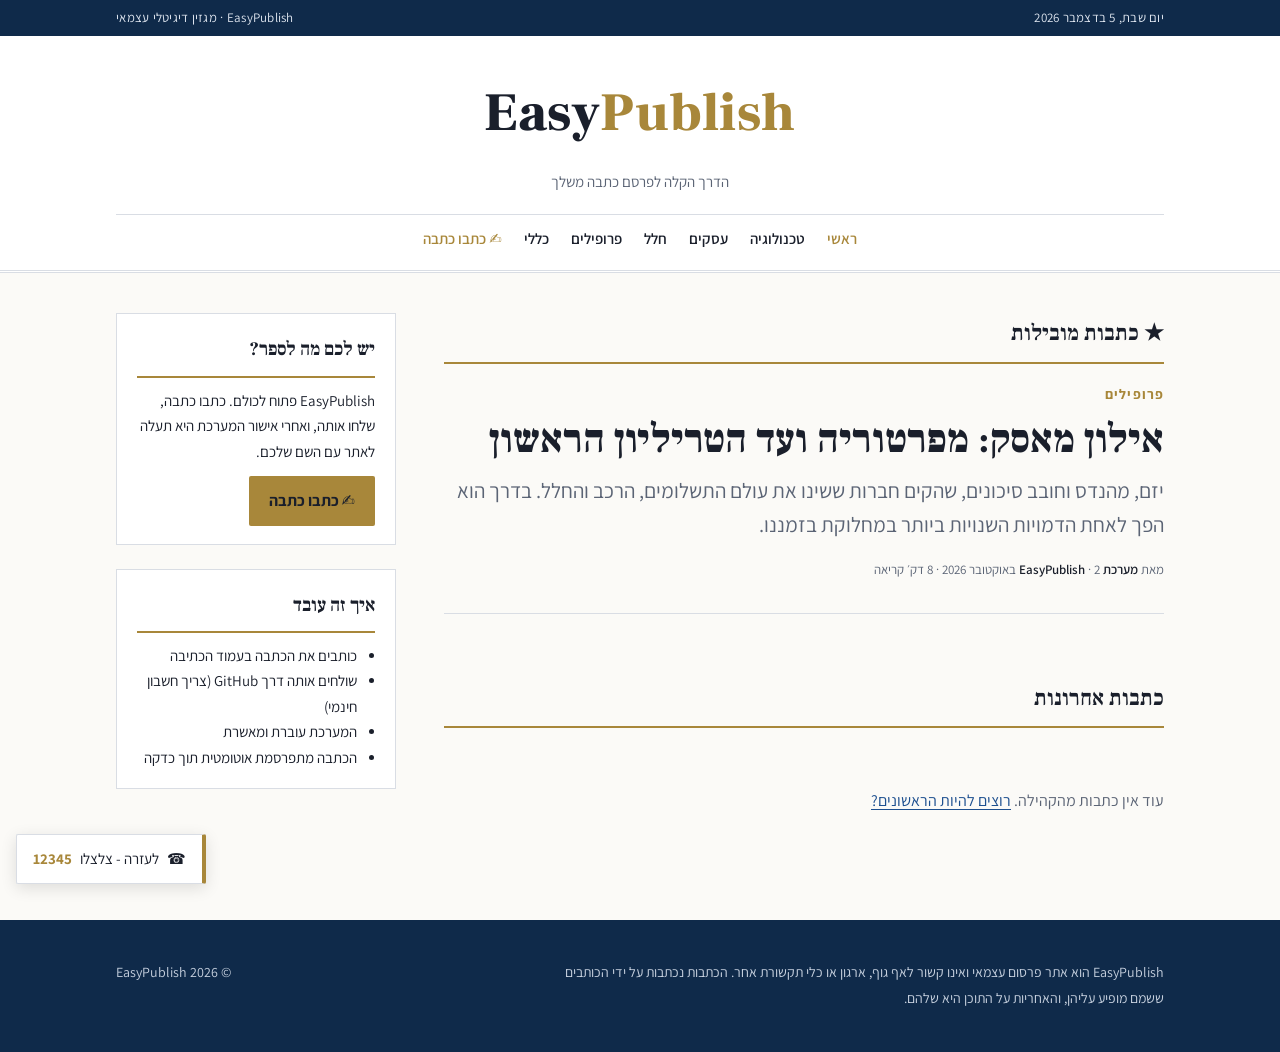
<file: index.html>
<!doctype html>
<html lang="he" dir="rtl">
<head>
<meta charset="utf-8">
<meta name="viewport" content="width=device-width, initial-scale=1">
<title>EasyPublish | מגזין קהילתי</title>
<meta name="description" content="EasyPublish: מגזין דיגיטלי עצמאי שבו כל אחד יכול לפרסם כתבה משלו.">
<link rel="preconnect" href="https://fonts.googleapis.com">
<link rel="preconnect" href="https://fonts.gstatic.com" crossorigin>
<link href="https://fonts.googleapis.com/css2?family=Frank+Ruhl+Libre:wght@500;700;900&family=Assistant:wght@400;600;700&display=swap" rel="stylesheet">
<link rel="stylesheet" href="style.css">
</head>
<body>
<div class="topbar"><div class="wrap"><span id="today"></span><span>EasyPublish · מגזין דיגיטלי עצמאי</span></div></div>

<header class="masthead"><div class="wrap">
  <p class="brand"><a href="./">Easy<span>Publish</span></a></p>
  <p class="tagline">הדרך הקלה לפרסם כתבה משלך</p>
  <nav class="sections" aria-label="מדורים" id="nav"></nav>
</div></header>

<main><div class="wrap page-grid">
  <section>
    <div id="featuredWrap">
      <h2 class="section-title"><span>★ כתבות מובילות</span></h2>
      <div id="lead"></div>
      <div class="cards" id="featuredCards"></div>
    </div>
    <h2 class="section-title" style="margin-top:36px"><span id="listTitle">כתבות אחרונות</span><small id="count"></small></h2>
    <div class="cards" id="cards"></div>
  </section>

  <aside>
    <div class="box">
      <h3>יש לכם מה לספר?</h3>
      <p>EasyPublish פתוח לכולם. כתבו כתבה, שלחו אותה, ואחרי אישור המערכת היא תעלה לאתר עם השם שלכם.</p>
      <a class="btn accent" href="write.html">✍ כתבו כתבה</a>
    </div>
    <div class="box">
      <h3>איך זה עובד</h3>
      <ul>
        <li>כותבים את הכתבה בעמוד הכתיבה</li>
        <li>שולחים אותה דרך GitHub (צריך חשבון חינמי)</li>
        <li>המערכת עוברת ומאשרת</li>
        <li>הכתבה מתפרסמת אוטומטית תוך כדקה</li>
      </ul>
    </div>
  </aside>
</div></main>

<footer><div class="wrap">
  <p class="note">EasyPublish הוא אתר פרסום עצמאי ואינו קשור לאף גוף, ארגון או כלי תקשורת אחר. הכתבות נכתבות על ידי הכותבים ששמם מופיע עליהן, והאחריות על התוכן היא שלהם.</p>
  <p>© 2026 EasyPublish</p>
</div></footer>

<script src="app.js"></script>
<script>
(async () => {
  const cat = new URLSearchParams(location.search).get('cat');
  const nav = document.getElementById('nav');
  nav.innerHTML = `<a href="./" class="${cat ? '' : 'active'}">ראשי</a>` +
    CATEGORIES.map(c => `<a href="./?cat=${encodeURIComponent(c)}" class="${c === cat ? 'active' : ''}">${esc(c)}</a>`).join('') +
    `<a href="write.html" class="write">✍ כתבו כתבה</a>`;

  const cards = document.getElementById('cards');
  let list;
  try { list = await loadArticles(); }
  catch { cards.innerHTML = '<p class="empty">לא הצלחנו לטעון את הכתבות. נסו לרענן את העמוד.</p>'; return; }

  const meta = a => `<span class="meta">מאת <strong>${esc(a.author)}</strong> · ${esc(formatDate(a.date))} · ${esc(a.minutes || 1)} דק׳ קריאה</span>`;
  const card = a => `
    <a class="card" href="${esc(articleHref(a))}">
      <p class="kicker">${a.featured ? '★ ' : ''}${esc(a.category)}</p>
      <h3>${esc(a.title)}</h3>
      <p>${esc(a.dek)}</p>
      ${meta(a)}
    </a>`;

  let rest = list;
  if (cat) {
    // Section page: everything in the category, no featured block
    document.getElementById('featuredWrap').hidden = true;
    rest = list.filter(a => a.category === cat);
    document.getElementById('listTitle').textContent = cat;
  } else {
    const featured = list.filter(a => a.featured);
    if (featured.length) {
      const [lead, ...more] = featured;
      document.getElementById('lead').innerHTML = `
        <a class="lead-story" href="${esc(articleHref(lead))}">
          <p class="kicker">${esc(lead.category)}</p>
          <h2>${esc(lead.title)}</h2>
          <p class="dek">${esc(lead.dek)}</p>
          ${meta(lead)}
        </a>`;
      document.getElementById('featuredCards').innerHTML = more.map(card).join('');
      rest = list.filter(a => !a.featured);
    } else {
      document.getElementById('featuredWrap').hidden = true;
    }
  }

  document.getElementById('count').textContent = rest.length === 1 ? 'כתבה אחת' : rest.length ? `${rest.length} כתבות` : '';
  cards.innerHTML = rest.length ? rest.map(card).join('')
    : `<p class="empty">${cat ? 'עוד אין כתבות במדור הזה.' : 'עוד אין כתבות מהקהילה.'} <a href="write.html">רוצים להיות הראשונים?</a></p>`;
})();
</script>
</body>
</html>
</file>
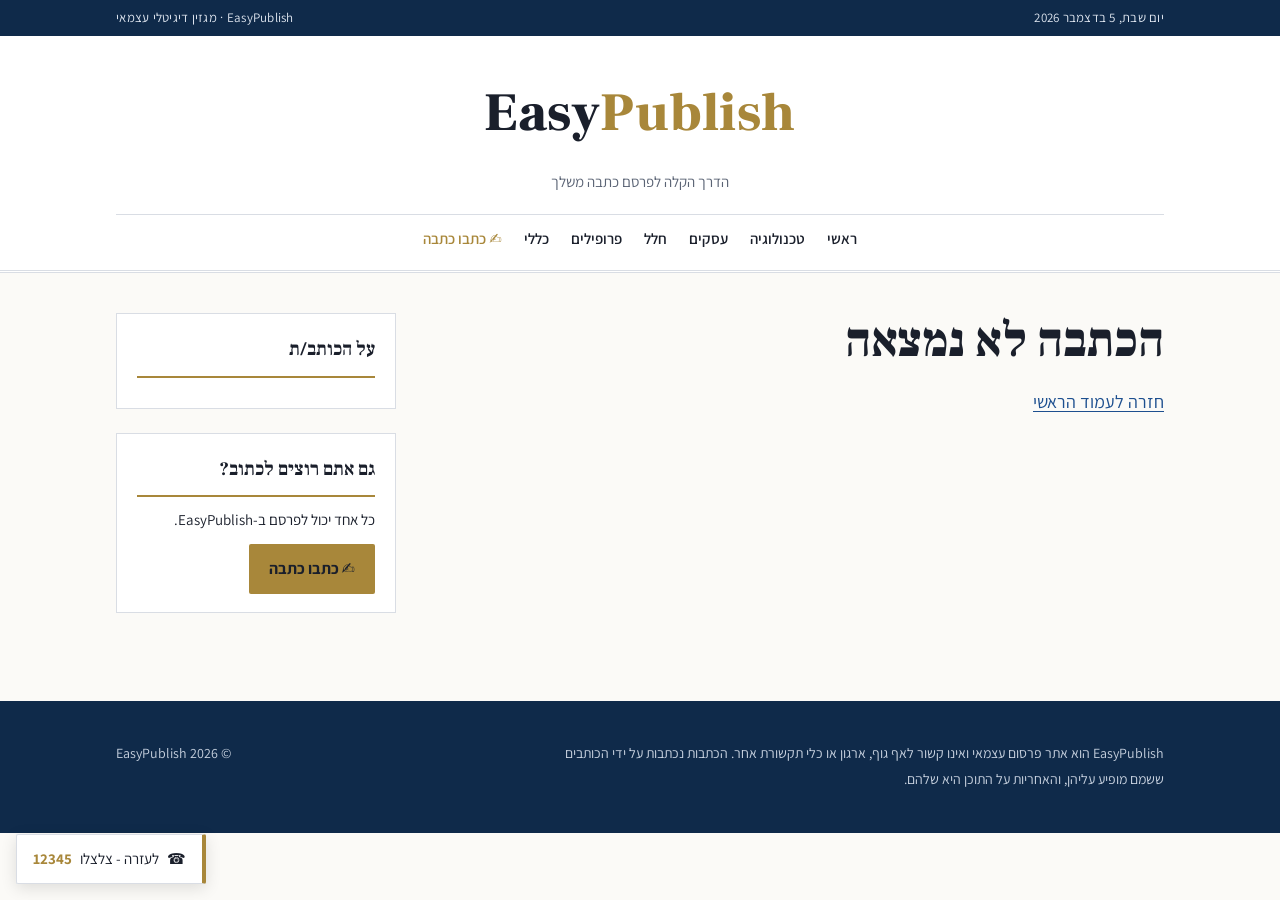
<file: article.html>
<!doctype html>
<html lang="he" dir="rtl">
<head>
<meta charset="utf-8">
<meta name="viewport" content="width=device-width, initial-scale=1">
<title>EasyPublish | כתבה</title>
<link rel="preconnect" href="https://fonts.googleapis.com">
<link rel="preconnect" href="https://fonts.gstatic.com" crossorigin>
<link href="https://fonts.googleapis.com/css2?family=Frank+Ruhl+Libre:wght@500;700;900&family=Assistant:wght@400;600;700&display=swap" rel="stylesheet">
<link rel="stylesheet" href="style.css">
</head>
<body>
<div class="topbar"><div class="wrap"><span id="today"></span><span>EasyPublish · מגזין דיגיטלי עצמאי</span></div></div>

<header class="masthead"><div class="wrap">
  <p class="brand"><a href="./">Easy<span>Publish</span></a></p>
  <p class="tagline">הדרך הקלה לפרסם כתבה משלך</p>
  <nav class="sections" aria-label="מדורים" id="nav"></nav>
</div></header>

<main><div class="wrap page-grid">
  <article id="article"><p class="empty">טוען…</p></article>
  <aside>
    <div class="box">
      <h3>על הכותב/ת</h3>
      <p id="aboutAuthor"></p>
    </div>
    <div class="box">
      <h3>גם אתם רוצים לכתוב?</h3>
      <p>כל אחד יכול לפרסם ב-EasyPublish.</p>
      <a class="btn accent" href="write.html">✍ כתבו כתבה</a>
    </div>
  </aside>
</div></main>

<footer><div class="wrap">
  <p class="note">EasyPublish הוא אתר פרסום עצמאי ואינו קשור לאף גוף, ארגון או כלי תקשורת אחר. הכתבות נכתבות על ידי הכותבים ששמם מופיע עליהן, והאחריות על התוכן היא שלהם.</p>
  <p>© 2026 EasyPublish</p>
</div></footer>

<script src="app.js"></script>
<script>
(async () => {
  document.getElementById('nav').innerHTML = `<a href="./">ראשי</a>` +
    CATEGORIES.map(c => `<a href="./?cat=${encodeURIComponent(c)}">${esc(c)}</a>`).join('') +
    `<a href="write.html" class="write">✍ כתבו כתבה</a>`;

  const el = document.getElementById('article');
  const id = new URLSearchParams(location.search).get('id');
  let a;
  try { a = (await loadArticles()).find(x => x.id === id); } catch {}
  if (!a) { el.innerHTML = '<h1>הכתבה לא נמצאה</h1><p><a href="./">חזרה לעמוד הראשי</a></p>'; return; }
  if (a.url) { location.replace(a.url); return; }

  document.title = `EasyPublish | ${a.title}`;
  const sources = (a.sources || []).map(safeUrl).filter(Boolean);
  el.innerHTML = `
    <p class="kicker">${esc(a.category)}</p>
    <h1>${esc(a.title)}</h1>
    ${a.dek ? `<p class="dek">${esc(a.dek)}</p>` : ''}
    <div class="byline"><span>מאת <strong>${esc(a.author)}</strong></span><span>פורסם: ${esc(formatDate(a.date))}</span><span>זמן קריאה: כ-${esc(a.minutes || readingTime(a.body))} דקות</span></div>
    <div class="body">${renderBody(a.body)}</div>
    ${sources.length ? `<section class="sources"><h2>מקורות וקריאה נוספת</h2><ol>${sources.map(s => `<li><a href="${esc(s)}" target="_blank" rel="noopener nofollow">${esc(s)}</a></li>`).join('')}</ol></section>` : ''}`;
  document.getElementById('aboutAuthor').innerHTML = `<strong>${esc(a.author)}</strong> פרסם/ה את הכתבה הזו ב-EasyPublish ב-${esc(formatDate(a.date))}.`;
})();
</script>
</body>
</html>
</file>
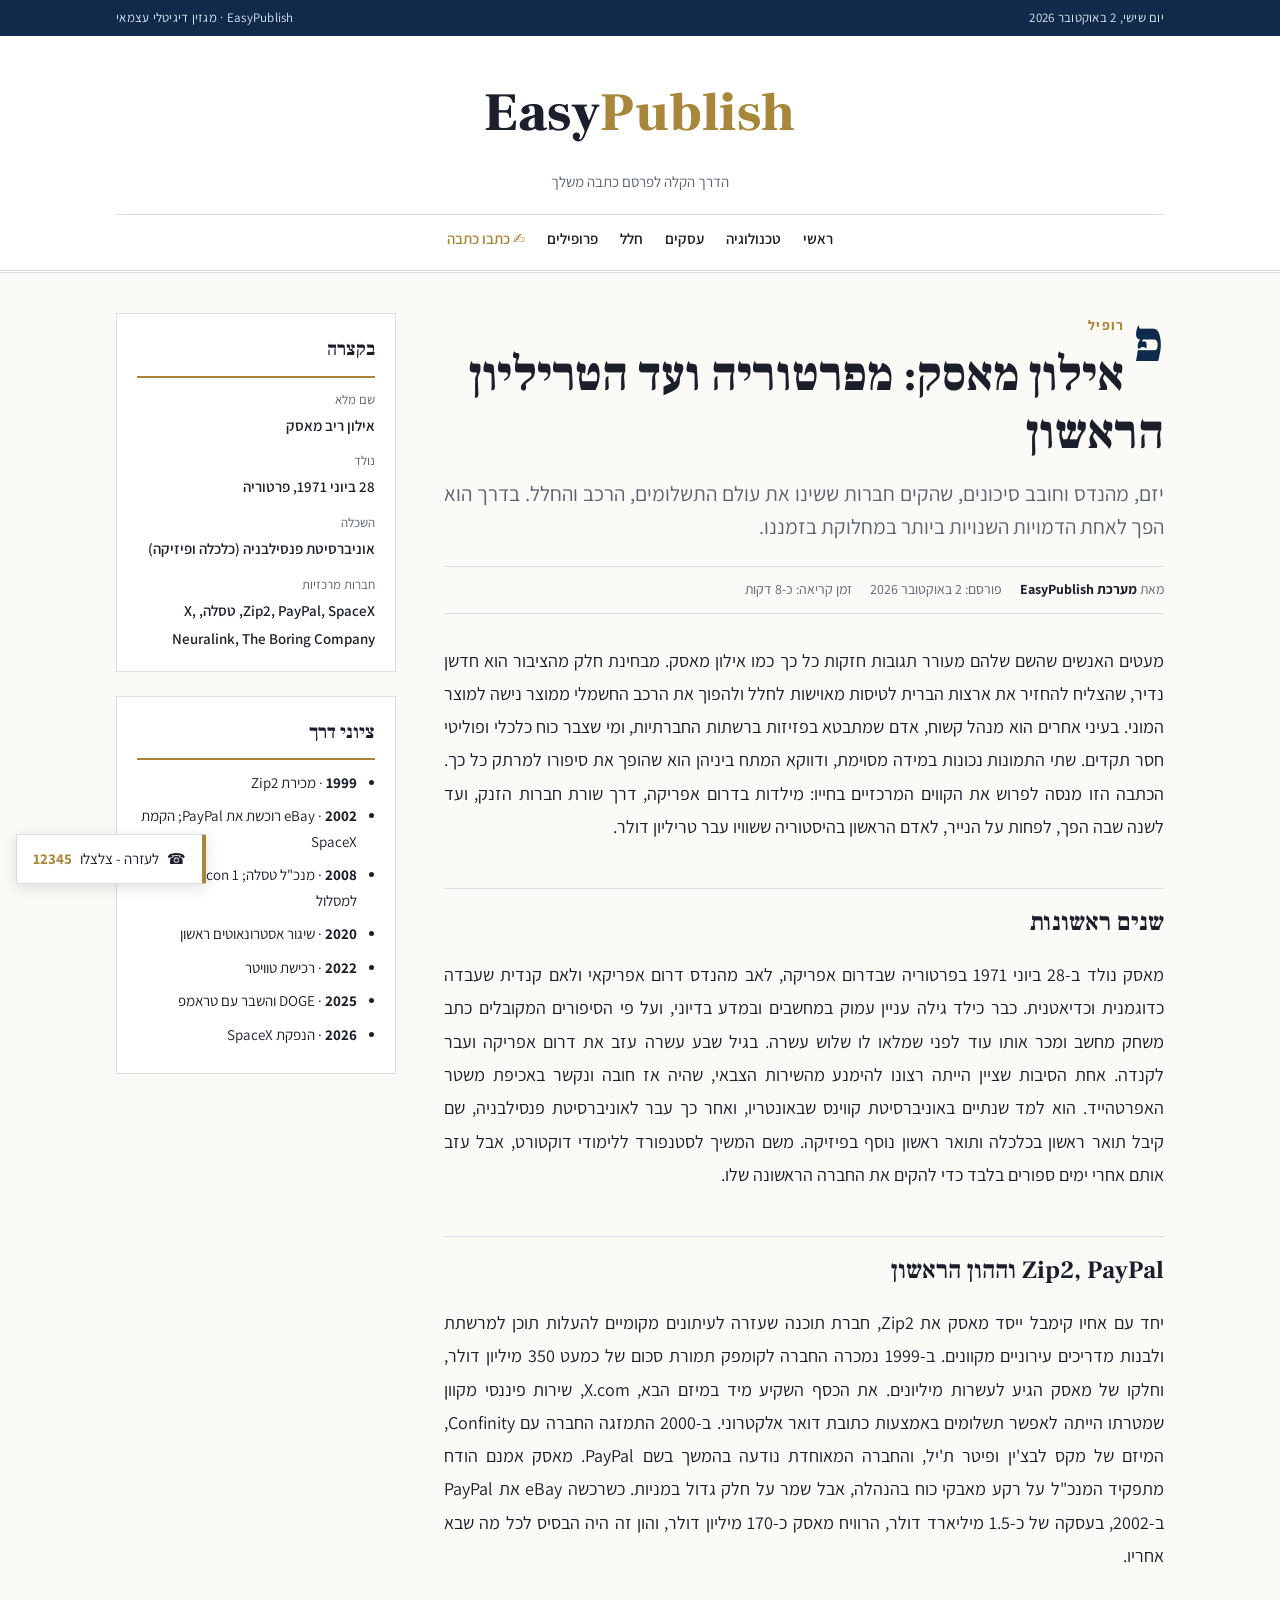
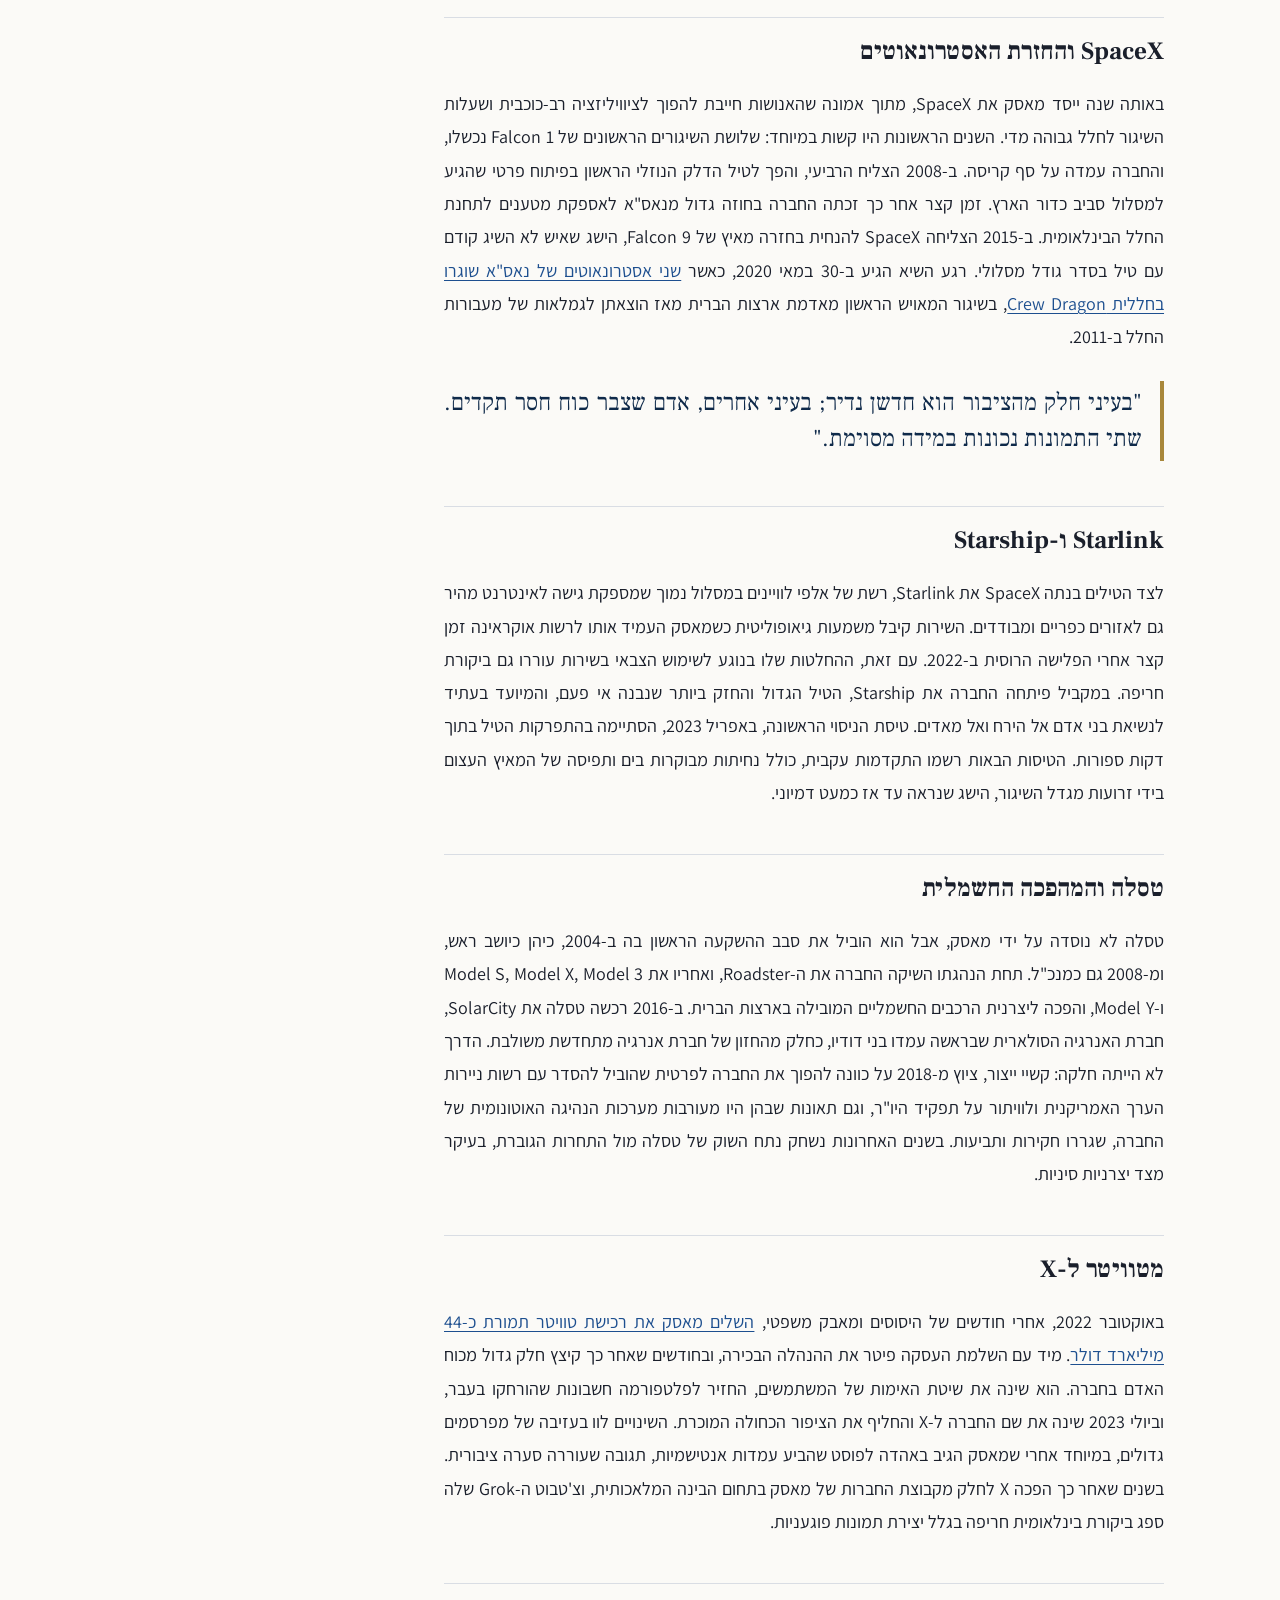
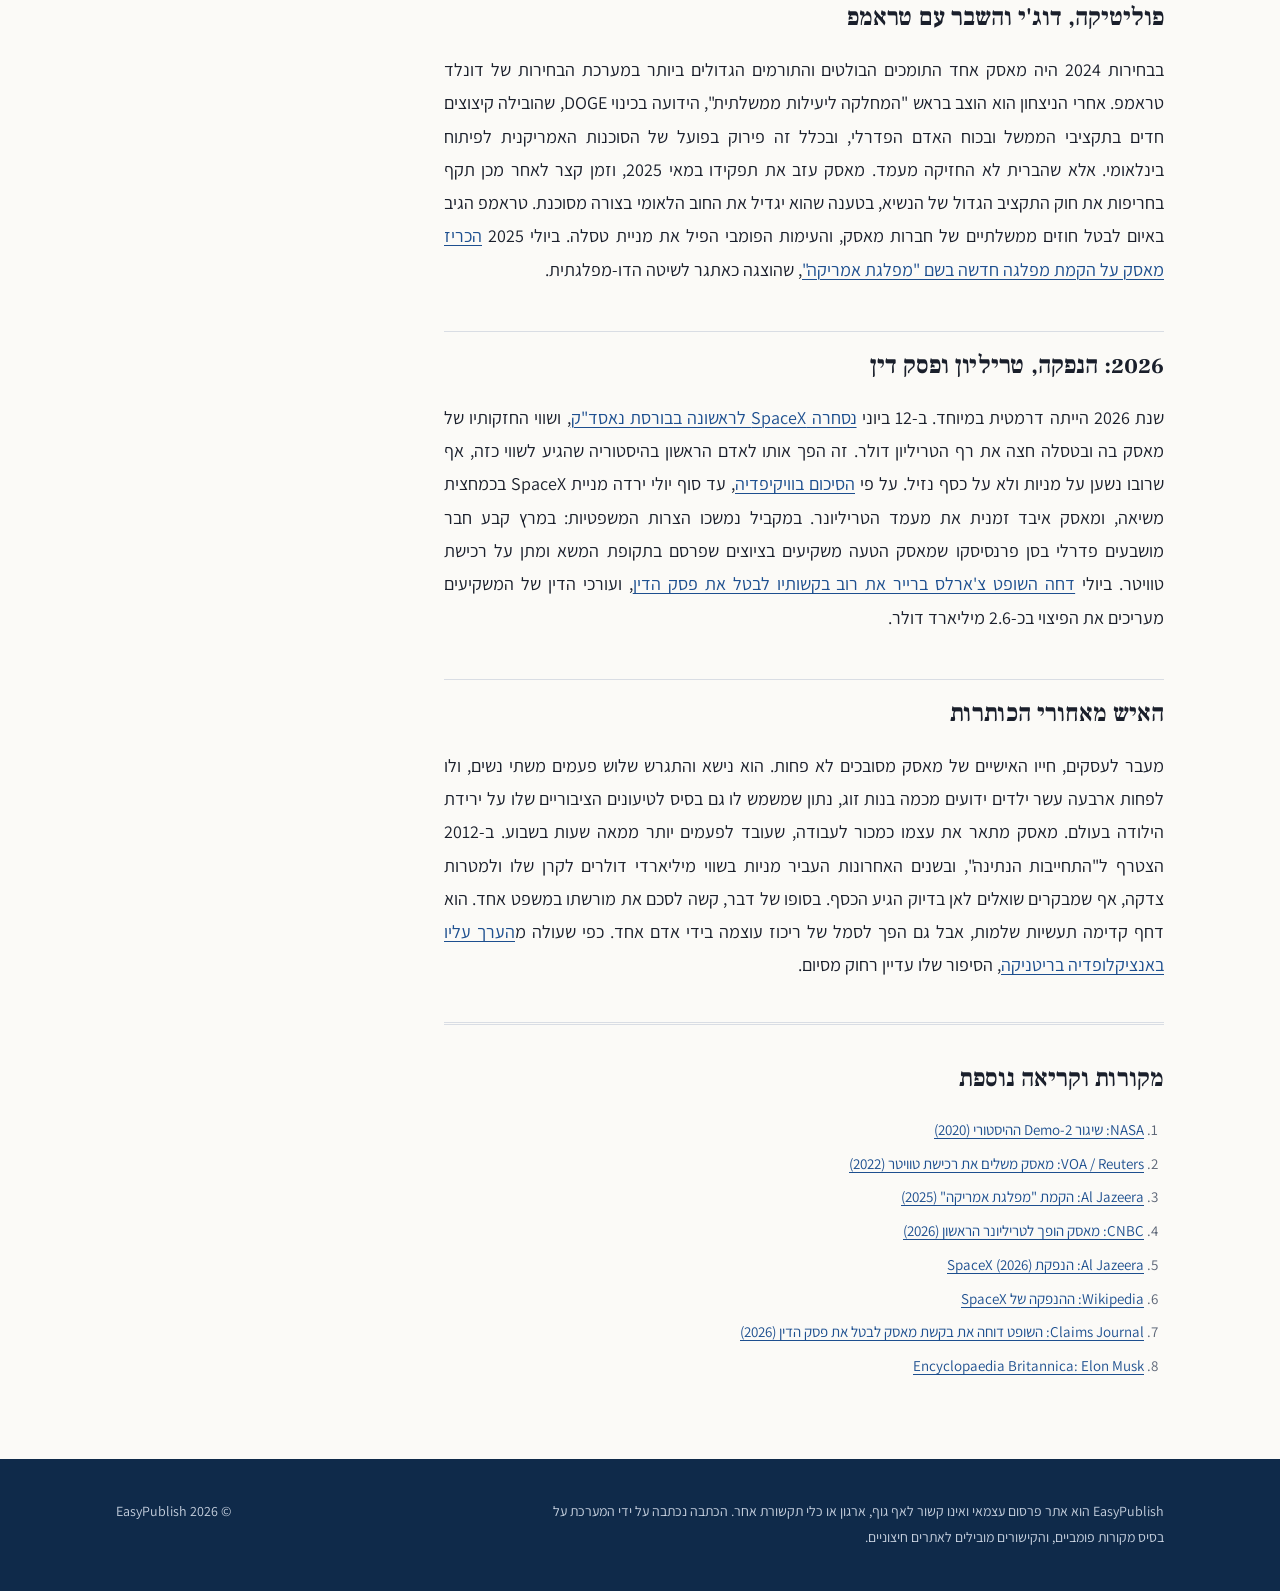
<file: elon-musk.html>
<!doctype html>
<html lang="he" dir="rtl">
<head>
<meta charset="utf-8">
<meta name="viewport" content="width=device-width, initial-scale=1">
<title>EasyPublish | אילון מאסק</title>
<meta name="description" content="אילון מאסק: מפרטוריה ועד הטריליון הראשון. כתבה מקורית ב-EasyPublish.">
<link rel="preconnect" href="https://fonts.googleapis.com">
<link rel="preconnect" href="https://fonts.gstatic.com" crossorigin>
<link href="https://fonts.googleapis.com/css2?family=Frank+Ruhl+Libre:wght@500;700;900&family=Assistant:wght@400;600;700&display=swap" rel="stylesheet">
<link rel="stylesheet" href="style.css">
<style>
  :root{
    --ink:#1a1f2b; --muted:#5b6475; --line:#d9dde4; --paper:#fbfaf7; --navy:#0f2a4a; --accent:#a8873a; --link:#1d4f8f; --card:#ffffff;
  }
  @media (prefers-color-scheme: dark){
    :root:not([data-theme="light"]){
      --ink:#e8eaee; --muted:#a3abb9; --line:#2c3442; --paper:#11151c; --navy:#0b1d33; --accent:#c9a65a; --link:#8db8f0; --card:#171c25;
    }
  }
  *{box-sizing:border-box}
  body{margin:0;background:var(--paper);color:var(--ink);font-family:"Assistant",system-ui,sans-serif;line-height:1.85;font-size:18px}
  a{color:var(--link);text-decoration:underline;text-decoration-thickness:1px;text-underline-offset:3px}
  a:hover{text-decoration-thickness:2px}
  .topbar{background:var(--navy);color:#dfe6f0;font-size:13px;letter-spacing:.02em}
  .topbar .wrap{display:flex;justify-content:space-between;gap:12px;padding:6px 16px;flex-wrap:wrap}
  header.masthead{border-bottom:3px double var(--line);background:var(--card)}
  .masthead .wrap{text-align:center;padding:28px 16px 18px}
  .brand{font-family:"Frank Ruhl Libre",serif;font-weight:900;font-size:clamp(34px,6vw,54px);letter-spacing:.01em;margin:0;color:var(--ink)}
  .brand span{color:var(--accent)}
  .tagline{margin:4px 0 0;color:var(--muted);font-size:15px}
  nav.sections{border-top:1px solid var(--line);margin-top:18px;padding-top:10px;display:flex;justify-content:center;gap:22px;flex-wrap:wrap;font-weight:600;font-size:15px}
  nav.sections a{color:var(--ink);text-decoration:none}
  .wrap{max-width:1080px;margin:0 auto}
  main .wrap{display:grid;grid-template-columns:minmax(0,1fr) 280px;gap:48px;padding:40px 16px 64px}
  @media (max-width:860px){main .wrap{grid-template-columns:1fr;gap:32px}}
  .kicker{color:var(--accent);font-weight:700;font-size:14px;letter-spacing:.08em;margin:0 0 8px}
  h1{font-family:"Frank Ruhl Libre",serif;font-weight:900;font-size:clamp(32px,5vw,48px);line-height:1.2;margin:0 0 14px}
  .dek{font-size:21px;color:var(--muted);margin:0 0 22px;line-height:1.6}
  .byline{display:flex;gap:10px 18px;flex-wrap:wrap;font-size:14px;color:var(--muted);border-top:1px solid var(--line);border-bottom:1px solid var(--line);padding:10px 0;margin-bottom:30px}
  .byline strong{color:var(--ink)}
  article p{margin:0 0 1.3em;text-align:justify}
  article p:first-of-type::first-letter{font-family:"Frank Ruhl Libre",serif;float:right;font-size:4.2em;line-height:.85;margin:6px 0 0 10px;color:var(--navy);font-weight:900}
  @media (prefers-color-scheme: dark){:root:not([data-theme="light"]) article p:first-of-type::first-letter{color:var(--accent)}}
  article h2{font-family:"Frank Ruhl Libre",serif;font-size:25px;margin:1.8em 0 .5em;padding-top:.4em;border-top:1px solid var(--line)}
  .pull{font-family:"Frank Ruhl Libre",serif;font-size:24px;line-height:1.5;border-right:4px solid var(--accent);padding:4px 18px 4px 0;margin:28px 0;color:var(--navy)}
  @media (prefers-color-scheme: dark){:root:not([data-theme="light"]) .pull{color:var(--ink)}}
  aside .box{background:var(--card);border:1px solid var(--line);padding:18px 20px;margin-bottom:24px}
  aside h3{font-family:"Frank Ruhl Libre",serif;font-size:19px;margin:0 0 10px;padding-bottom:8px;border-bottom:2px solid var(--accent)}
  aside dl{margin:0;font-size:15px}
  aside dt{color:var(--muted);font-size:13px;margin-top:10px}
  aside dd{margin:0;font-weight:600}
  aside ul{margin:0;padding:0 18px 0 0;font-size:15px;line-height:1.7}
  aside li{margin-bottom:8px}
  .sources{margin-top:40px;padding-top:20px;border-top:3px double var(--line)}
  .sources h2{border:0;margin-top:0}
  .sources ol{padding-right:20px;font-size:15px;color:var(--muted)}
  .sources li{margin-bottom:6px}
  footer{background:var(--navy);color:#c7d1df;font-size:14px}
  footer .wrap{padding:26px 16px;display:flex;justify-content:space-between;gap:16px;flex-wrap:wrap}
  footer a{color:#e4ecf7}
  .note{max-width:620px}
</style>
</head>
<body>
<div class="topbar"><div class="wrap"><span>יום שישי, 2 באוקטובר 2026</span><span>EasyPublish · מגזין דיגיטלי עצמאי</span></div></div>

<header class="masthead"><div class="wrap">
  <p class="brand"><a href="./" style="color:inherit;text-decoration:none">Easy<span>Publish</span></a></p>
  <p class="tagline">הדרך הקלה לפרסם כתבה משלך</p>
  <nav class="sections" aria-label="מדורים">
    <a href="./">ראשי</a><a href="./?cat=טכנולוגיה">טכנולוגיה</a><a href="./?cat=עסקים">עסקים</a><a href="./?cat=חלל">חלל</a><a href="./?cat=פרופילים">פרופילים</a><a href="write.html" style="color:var(--accent)">✍ כתבו כתבה</a>
  </nav>
</div></header>

<main><div class="wrap">
<article>
  <p class="kicker">פרופיל</p>
  <h1>אילון מאסק: מפרטוריה ועד הטריליון הראשון</h1>
  <p class="dek">יזם, מהנדס וחובב סיכונים, שהקים חברות ששינו את עולם התשלומים, הרכב והחלל. בדרך הוא הפך לאחת הדמויות השנויות ביותר במחלוקת בזמננו.</p>
  <div class="byline"><span>מאת <strong>מערכת EasyPublish</strong></span><span>פורסם: 2 באוקטובר 2026</span><span>זמן קריאה: כ-8 דקות</span></div>

  <p>מעטים האנשים שהשם שלהם מעורר תגובות חזקות כל כך כמו אילון מאסק. מבחינת חלק מהציבור הוא חדשן נדיר, שהצליח להחזיר את ארצות הברית לטיסות מאוישות לחלל ולהפוך את הרכב החשמלי ממוצר נישה למוצר המוני. בעיני אחרים הוא מנהל קשוח, אדם שמתבטא בפזיזות ברשתות החברתיות, ומי שצבר כוח כלכלי ופוליטי חסר תקדים. שתי התמונות נכונות במידה מסוימת, ודווקא המתח ביניהן הוא שהופך את סיפורו למרתק כל כך. הכתבה הזו מנסה לפרוש את הקווים המרכזיים בחייו: מילדות בדרום אפריקה, דרך שורת חברות הזנק, ועד לשנה שבה הפך, לפחות על הנייר, לאדם הראשון בהיסטוריה ששוויו עבר טריליון דולר.</p>

  <h2>שנים ראשונות</h2>
  <p>מאסק נולד ב-28 ביוני 1971 בפרטוריה שבדרום אפריקה, לאב מהנדס דרום אפריקאי ולאם קנדית שעבדה כדוגמנית וכדיאטנית. כבר כילד גילה עניין עמוק במחשבים ובמדע בדיוני, ועל פי הסיפורים המקובלים כתב משחק מחשב ומכר אותו עוד לפני שמלאו לו שלוש עשרה. בגיל שבע עשרה עזב את דרום אפריקה ועבר לקנדה. אחת הסיבות שציין הייתה רצונו להימנע מהשירות הצבאי, שהיה אז חובה ונקשר באכיפת משטר האפרטהייד. הוא למד שנתיים באוניברסיטת קווינס שבאונטריו, ואחר כך עבר לאוניברסיטת פנסילבניה, שם קיבל תואר ראשון בכלכלה ותואר ראשון נוסף בפיזיקה. משם המשיך לסטנפורד ללימודי דוקטורט, אבל עזב אותם אחרי ימים ספורים בלבד כדי להקים את החברה הראשונה שלו.</p>

  <h2>Zip2, PayPal וההון הראשון</h2>
  <p>יחד עם אחיו קימבל ייסד מאסק את Zip2, חברת תוכנה שעזרה לעיתונים מקומיים להעלות תוכן למרשתת ולבנות מדריכים עירוניים מקוונים. ב-1999 נמכרה החברה לקומפק תמורת סכום של כמעט 350 מיליון דולר, וחלקו של מאסק הגיע לעשרות מיליונים. את הכסף השקיע מיד במיזם הבא, X.com, שירות פיננסי מקוון שמטרתו הייתה לאפשר תשלומים באמצעות כתובת דואר אלקטרוני. ב-2000 התמזגה החברה עם Confinity, המיזם של מקס לבצ'ין ופיטר ת'יל, והחברה המאוחדת נודעה בהמשך בשם PayPal. מאסק אמנם הודח מתפקיד המנכ"ל על רקע מאבקי כוח בהנהלה, אבל שמר על חלק גדול במניות. כשרכשה eBay את PayPal ב-2002, בעסקה של כ-1.5 מיליארד דולר, הרוויח מאסק כ-170 מיליון דולר, והון זה היה הבסיס לכל מה שבא אחריו.</p>

  <h2>SpaceX והחזרת האסטרונאוטים</h2>
  <p>באותה שנה ייסד מאסק את SpaceX, מתוך אמונה שהאנושות חייבת להפוך לציוויליזציה רב-כוכבית ושעלות השיגור לחלל גבוהה מדי. השנים הראשונות היו קשות במיוחד: שלושת השיגורים הראשונים של Falcon 1 נכשלו, והחברה עמדה על סף קריסה. ב-2008 הצליח הרביעי, והפך לטיל הדלק הנוזלי הראשון בפיתוח פרטי שהגיע למסלול סביב כדור הארץ. זמן קצר אחר כך זכתה החברה בחוזה גדול מנאס"א לאספקת מטענים לתחנת החלל הבינלאומית. ב-2015 הצליחה SpaceX להנחית בחזרה מאיץ של Falcon 9, הישג שאיש לא השיג קודם עם טיל בסדר גודל מסלולי. רגע השיא הגיע ב-30 במאי 2020, כאשר <a href="https://www.nasa.gov/news-release/nasa-astronauts-launch-from-america-in-historic-test-flight-of-spacex-crew-dragon/" target="_blank" rel="noopener">שני אסטרונאוטים של נאס"א שוגרו בחללית Crew Dragon</a>, בשיגור המאויש הראשון מאדמת ארצות הברית מאז הוצאתן לגמלאות של מעבורות החלל ב-2011.</p>

  <p class="pull">"בעיני חלק מהציבור הוא חדשן נדיר; בעיני אחרים, אדם שצבר כוח חסר תקדים. שתי התמונות נכונות במידה מסוימת."</p>

  <h2>Starlink ו-Starship</h2>
  <p>לצד הטילים בנתה SpaceX את Starlink, רשת של אלפי לוויינים במסלול נמוך שמספקת גישה לאינטרנט מהיר גם לאזורים כפריים ומבודדים. השירות קיבל משמעות גיאופוליטית כשמאסק העמיד אותו לרשות אוקראינה זמן קצר אחרי הפלישה הרוסית ב-2022. עם זאת, ההחלטות שלו בנוגע לשימוש הצבאי בשירות עוררו גם ביקורת חריפה. במקביל פיתחה החברה את Starship, הטיל הגדול והחזק ביותר שנבנה אי פעם, והמיועד בעתיד לנשיאת בני אדם אל הירח ואל מאדים. טיסת הניסוי הראשונה, באפריל 2023, הסתיימה בהתפרקות הטיל בתוך דקות ספורות. הטיסות הבאות רשמו התקדמות עקבית, כולל נחיתות מבוקרות בים ותפיסה של המאיץ העצום בידי זרועות מגדל השיגור, הישג שנראה עד אז כמעט דמיוני.</p>

  <h2>טסלה והמהפכה החשמלית</h2>
  <p>טסלה לא נוסדה על ידי מאסק, אבל הוא הוביל את סבב ההשקעה הראשון בה ב-2004, כיהן כיושב ראש, ומ-2008 גם כמנכ"ל. תחת הנהגתו השיקה החברה את ה-Roadster, ואחריו את Model S, Model X, Model 3 ו-Model Y, והפכה ליצרנית הרכבים החשמליים המובילה בארצות הברית. ב-2016 רכשה טסלה את SolarCity, חברת האנרגיה הסולארית שבראשה עמדו בני דודיו, כחלק מהחזון של חברת אנרגיה מתחדשת משולבת. הדרך לא הייתה חלקה: קשיי ייצור, ציוץ מ-2018 על כוונה להפוך את החברה לפרטית שהוביל להסדר עם רשות ניירות הערך האמריקנית ולוויתור על תפקיד היו"ר, וגם תאונות שבהן היו מעורבות מערכות הנהיגה האוטונומית של החברה, שגררו חקירות ותביעות. בשנים האחרונות נשחק נתח השוק של טסלה מול התחרות הגוברת, בעיקר מצד יצרניות סיניות.</p>

  <h2>מטוויטר ל-X</h2>
  <p>באוקטובר 2022, אחרי חודשים של היסוסים ומאבק משפטי, <a href="https://www.voanews.com/a/elon-musk-completes-44-billion-acquisition-of-twitter/6809089.html" target="_blank" rel="noopener">השלים מאסק את רכישת טוויטר תמורת כ-44 מיליארד דולר</a>. מיד עם השלמת העסקה פיטר את ההנהלה הבכירה, ובחודשים שאחר כך קיצץ חלק גדול מכוח האדם בחברה. הוא שינה את שיטת האימות של המשתמשים, החזיר לפלטפורמה חשבונות שהורחקו בעבר, וביולי 2023 שינה את שם החברה ל-X והחליף את הציפור הכחולה המוכרת. השינויים לוו בעזיבה של מפרסמים גדולים, במיוחד אחרי שמאסק הגיב באהדה לפוסט שהביע עמדות אנטישמיות, תגובה שעוררה סערה ציבורית. בשנים שאחר כך הפכה X לחלק מקבוצת החברות של מאסק בתחום הבינה המלאכותית, וצ'טבוט ה-Grok שלה ספג ביקורת בינלאומית חריפה בגלל יצירת תמונות פוגעניות.</p>

  <h2>פוליטיקה, דוג'י והשבר עם טראמפ</h2>
  <p>בבחירות 2024 היה מאסק אחד התומכים הבולטים והתורמים הגדולים ביותר במערכת הבחירות של דונלד טראמפ. אחרי הניצחון הוא הוצב בראש "המחלקה ליעילות ממשלתית", הידועה בכינוי DOGE, שהובילה קיצוצים חדים בתקציבי הממשל ובכוח האדם הפדרלי, ובכלל זה פירוק בפועל של הסוכנות האמריקנית לפיתוח בינלאומי. אלא שהברית לא החזיקה מעמד. מאסק עזב את תפקידו במאי 2025, וזמן קצר לאחר מכן תקף בחריפות את חוק התקציב הגדול של הנשיא, בטענה שהוא יגדיל את החוב הלאומי בצורה מסוכנת. טראמפ הגיב באיום לבטל חוזים ממשלתיים של חברות מאסק, והעימות הפומבי הפיל את מניית טסלה. ביולי 2025 <a href="https://www.aljazeera.com/news/2025/7/6/elon-musk-launches-the-america-party-as-feud-with-trump-escalates" target="_blank" rel="noopener">הכריז מאסק על הקמת מפלגה חדשה בשם "מפלגת אמריקה"</a>, שהוצגה כאתגר לשיטה הדו-מפלגתית.</p>

  <h2>2026: הנפקה, טריליון ופסק דין</h2>
  <p>שנת 2026 הייתה דרמטית במיוחד. ב-12 ביוני <a href="https://www.cnbc.com/2026/06/12/elon-musk-trillionaire-spacex.html" target="_blank" rel="noopener">נסחרה SpaceX לראשונה בבורסת נאסד"ק</a>, ושווי החזקותיו של מאסק בה ובטסלה חצה את רף הטריליון דולר. זה הפך אותו לאדם הראשון בהיסטוריה שהגיע לשווי כזה, אף שרובו נשען על מניות ולא על כסף נזיל. על פי <a href="https://en.wikipedia.org/wiki/Initial_public_offering_of_SpaceX" target="_blank" rel="noopener">הסיכום בוויקיפדיה</a>, עד סוף יולי ירדה מניית SpaceX בכמחצית משיאה, ומאסק איבד זמנית את מעמד הטריליונר. במקביל נמשכו הצרות המשפטיות: במרץ קבע חבר מושבעים פדרלי בסן פרנסיסקו שמאסק הטעה משקיעים בציוצים שפרסם בתקופת המשא ומתן על רכישת טוויטר. ביולי <a href="https://www.claimsjournal.com/news/national/2026/07/07/338626.htm" target="_blank" rel="noopener">דחה השופט צ'ארלס ברייר את רוב בקשותיו לבטל את פסק הדין</a>, ועורכי הדין של המשקיעים מעריכים את הפיצוי בכ-2.6 מיליארד דולר.</p>

  <h2>האיש מאחורי הכותרות</h2>
  <p>מעבר לעסקים, חייו האישיים של מאסק מסובכים לא פחות. הוא נישא והתגרש שלוש פעמים משתי נשים, ולו לפחות ארבעה עשר ילדים ידועים מכמה בנות זוג, נתון שמשמש לו גם בסיס לטיעונים הציבוריים שלו על ירידת הילודה בעולם. מאסק מתאר את עצמו כמכור לעבודה, שעובד לפעמים יותר ממאה שעות בשבוע. ב-2012 הצטרף ל"התחייבות הנתינה", ובשנים האחרונות העביר מניות בשווי מיליארדי דולרים לקרן שלו ולמטרות צדקה, אף שמבקרים שואלים לאן בדיוק הגיע הכסף. בסופו של דבר, קשה לסכם את מורשתו במשפט אחד. הוא דחף קדימה תעשיות שלמות, אבל גם הפך לסמל של ריכוז עוצמה בידי אדם אחד. כפי שעולה מ<a href="https://www.britannica.com/money/Elon-Musk" target="_blank" rel="noopener">הערך עליו באנציקלופדיה בריטניקה</a>, הסיפור שלו עדיין רחוק מסיום.</p>

  <section class="sources">
    <h2>מקורות וקריאה נוספת</h2>
    <ol>
      <li><a href="https://www.nasa.gov/news-release/nasa-astronauts-launch-from-america-in-historic-test-flight-of-spacex-crew-dragon/" target="_blank" rel="noopener">NASA: שיגור Demo-2 ההיסטורי (2020)</a></li>
      <li><a href="https://www.voanews.com/a/elon-musk-completes-44-billion-acquisition-of-twitter/6809089.html" target="_blank" rel="noopener">VOA / Reuters: מאסק משלים את רכישת טוויטר (2022)</a></li>
      <li><a href="https://www.aljazeera.com/news/2025/7/6/elon-musk-launches-the-america-party-as-feud-with-trump-escalates" target="_blank" rel="noopener">Al Jazeera: הקמת "מפלגת אמריקה" (2025)</a></li>
      <li><a href="https://www.cnbc.com/2026/06/12/elon-musk-trillionaire-spacex.html" target="_blank" rel="noopener">CNBC: מאסק הופך לטריליונר הראשון (2026)</a></li>
      <li><a href="https://www.aljazeera.com/economy/2026/6/12/spacex-ipo-debuts-in-us-markets-musk-becomes-worlds-first-trillionaire" target="_blank" rel="noopener">Al Jazeera: הנפקת SpaceX (2026)</a></li>
      <li><a href="https://en.wikipedia.org/wiki/Initial_public_offering_of_SpaceX" target="_blank" rel="noopener">Wikipedia: ההנפקה של SpaceX</a></li>
      <li><a href="https://www.claimsjournal.com/news/national/2026/07/07/338626.htm" target="_blank" rel="noopener">Claims Journal: השופט דוחה את בקשת מאסק לבטל את פסק הדין (2026)</a></li>
      <li><a href="https://www.britannica.com/money/Elon-Musk" target="_blank" rel="noopener">Encyclopaedia Britannica: Elon Musk</a></li>
    </ol>
  </section>
</article>

<aside>
  <div class="box">
    <h3>בקצרה</h3>
    <dl>
      <dt>שם מלא</dt><dd>אילון ריב מאסק</dd>
      <dt>נולד</dt><dd>28 ביוני 1971, פרטוריה</dd>
      <dt>השכלה</dt><dd>אוניברסיטת פנסילבניה (כלכלה ופיזיקה)</dd>
      <dt>חברות מרכזיות</dt><dd>Zip2, PayPal, SpaceX, טסלה, X, Neuralink, The Boring Company</dd>
    </dl>
  </div>
  <div class="box">
    <h3>ציוני דרך</h3>
    <ul>
      <li><strong>1999</strong> · מכירת Zip2</li>
      <li><strong>2002</strong> · eBay רוכשת את PayPal; הקמת SpaceX</li>
      <li><strong>2008</strong> · מנכ"ל טסלה; Falcon 1 מגיע למסלול</li>
      <li><strong>2020</strong> · שיגור אסטרונאוטים ראשון</li>
      <li><strong>2022</strong> · רכישת טוויטר</li>
      <li><strong>2025</strong> · DOGE והשבר עם טראמפ</li>
      <li><strong>2026</strong> · הנפקת SpaceX</li>
    </ul>
  </div>
</aside>
</div></main>

<footer><div class="wrap">
  <p class="note">EasyPublish הוא אתר פרסום עצמאי ואינו קשור לאף גוף, ארגון או כלי תקשורת אחר. הכתבה נכתבה על ידי המערכת על בסיס מקורות פומביים, והקישורים מובילים לאתרים חיצוניים.</p>
  <p>© 2026 EasyPublish</p>
</div></footer>
<script src="app.js"></script>
</body>
</html>
</file>
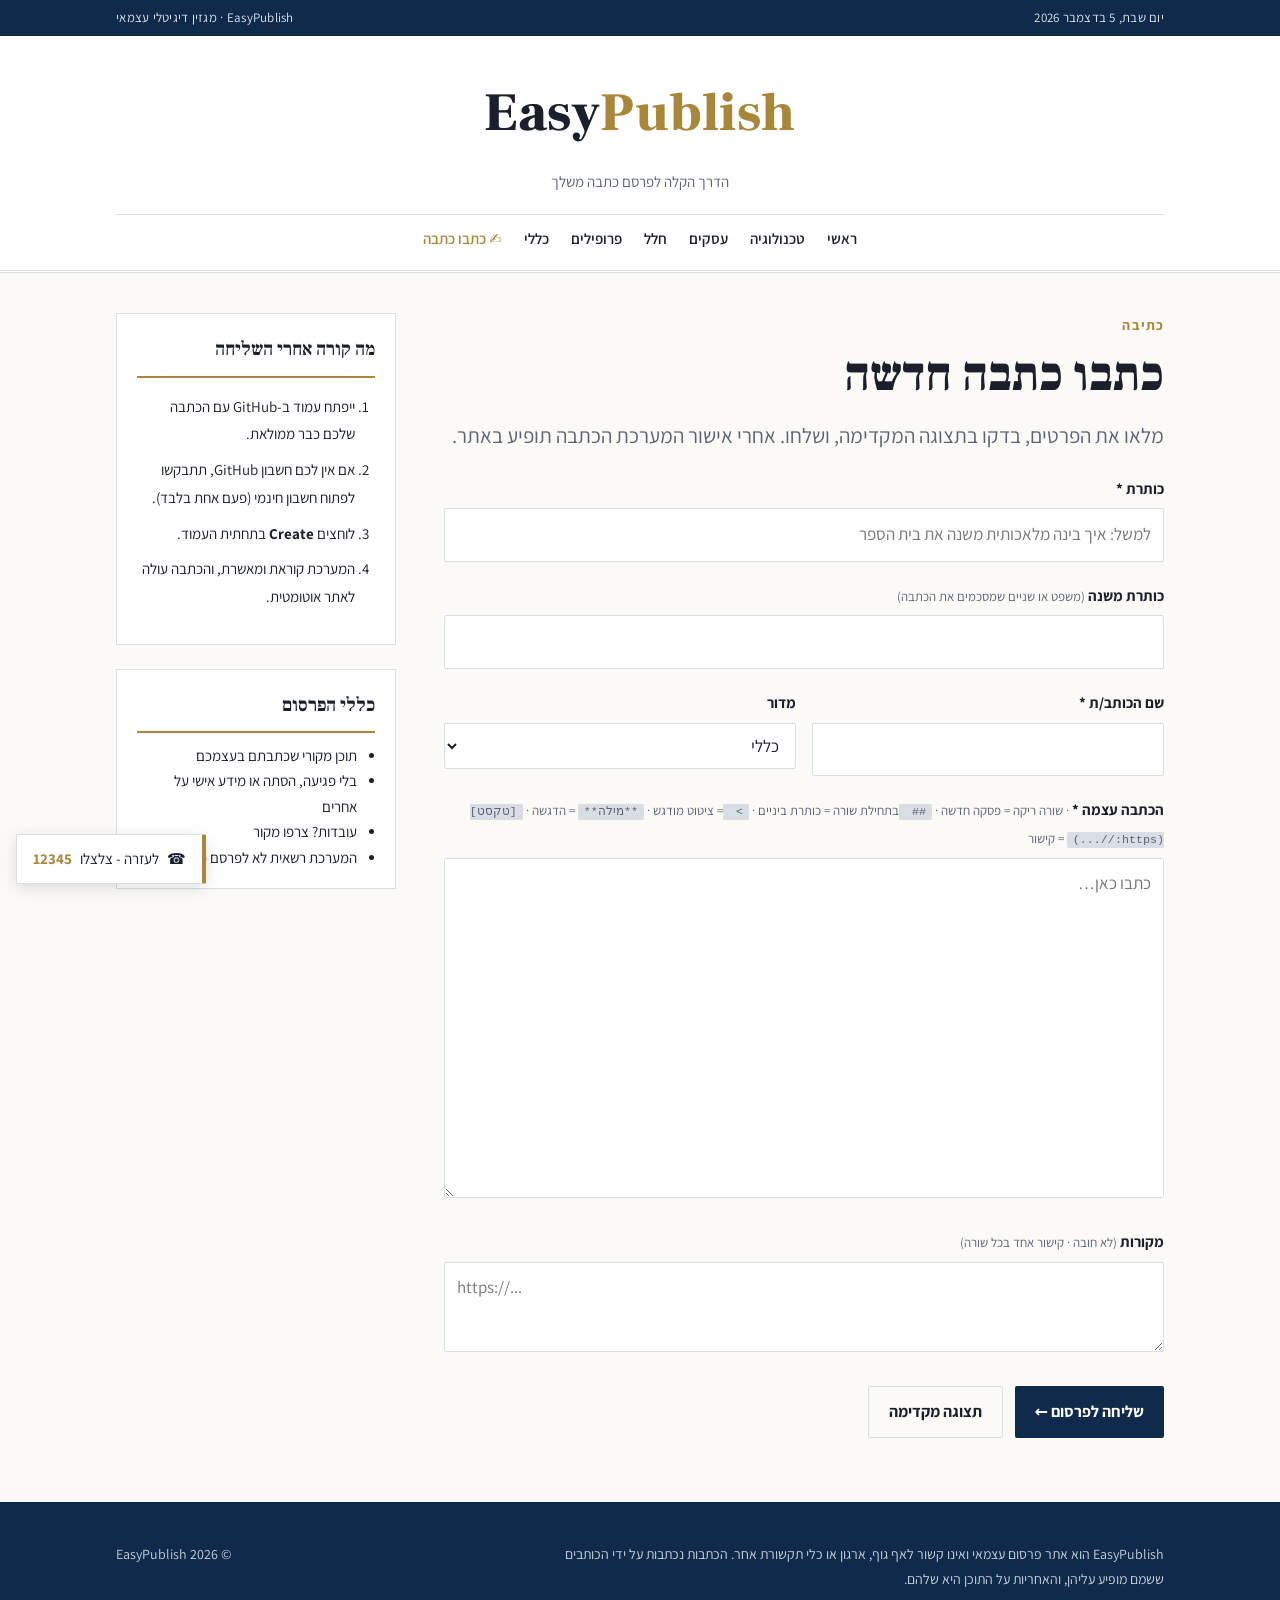
<file: write.html>
<!doctype html>
<html lang="he" dir="rtl">
<head>
<meta charset="utf-8">
<meta name="viewport" content="width=device-width, initial-scale=1">
<title>EasyPublish | כתיבת כתבה</title>
<meta name="description" content="כתבו כתבה ושלחו אותה לפרסום ב-EasyPublish.">
<link rel="preconnect" href="https://fonts.googleapis.com">
<link rel="preconnect" href="https://fonts.gstatic.com" crossorigin>
<link href="https://fonts.googleapis.com/css2?family=Frank+Ruhl+Libre:wght@500;700;900&family=Assistant:wght@400;600;700&display=swap" rel="stylesheet">
<link rel="stylesheet" href="style.css">
</head>
<body>
<div class="topbar"><div class="wrap"><span id="today"></span><span>EasyPublish · מגזין דיגיטלי עצמאי</span></div></div>

<header class="masthead"><div class="wrap">
  <p class="brand"><a href="./">Easy<span>Publish</span></a></p>
  <p class="tagline">הדרך הקלה לפרסם כתבה משלך</p>
  <nav class="sections" aria-label="מדורים" id="nav"></nav>
</div></header>

<main><div class="wrap page-grid">
  <section>
    <p class="kicker">כתיבה</p>
    <h1>כתבו כתבה חדשה</h1>
    <p class="dek">מלאו את הפרטים, בדקו בתצוגה המקדימה, ושלחו. אחרי אישור המערכת הכתבה תופיע באתר.</p>

    <form class="form" id="form" autocomplete="on">
      <label for="headline">כותרת *</label>
      <input id="headline" required maxlength="120" placeholder="למשל: איך בינה מלאכותית משנה את בית הספר">

      <label for="dek">כותרת משנה <span class="hint">(משפט או שניים שמסכמים את הכתבה)</span></label>
      <input id="dek" maxlength="280">

      <div class="row2">
        <div>
          <label for="author">שם הכותב/ת *</label>
          <input id="author" required maxlength="60" autocomplete="name">
        </div>
        <div>
          <label for="category">מדור</label>
          <select id="category"></select>
        </div>
      </div>

      <label for="content">הכתבה עצמה *
        <span class="hint">· שורה ריקה = פסקה חדשה · <code>## </code> בתחילת שורה = כותרת ביניים · <code>&gt; </code> = ציטוט מודגש · <code>**מילה**</code> = הדגשה · <code>[טקסט](https://...)</code> = קישור</span>
      </label>
      <textarea id="content" required placeholder="כתבו כאן…"></textarea>

      <label for="sources">מקורות <span class="hint">(לא חובה · קישור אחד בכל שורה)</span></label>
      <textarea id="sources" class="short" dir="ltr" placeholder="https://..."></textarea>

      <div class="actions">
        <button type="submit" class="btn">שליחה לפרסום ←</button>
        <button type="button" class="btn secondary" id="previewBtn">תצוגה מקדימה</button>
      </div>
      <div class="msg" id="msg" role="status"></div>
    </form>

    <div class="preview" id="preview" hidden>
      <p class="preview-label">תצוגה מקדימה</p>
      <article id="previewBody"></article>
    </div>
  </section>

  <aside>
    <div class="box">
      <h3>מה קורה אחרי השליחה</h3>
      <ol class="steps">
        <li>ייפתח עמוד ב-GitHub עם הכתבה שלכם כבר ממולאת.</li>
        <li>אם אין לכם חשבון GitHub, תתבקשו לפתוח חשבון חינמי (פעם אחת בלבד).</li>
        <li>לוחצים <strong>Create</strong> בתחתית העמוד.</li>
        <li>המערכת קוראת ומאשרת, והכתבה עולה לאתר אוטומטית.</li>
      </ol>
    </div>
    <div class="box">
      <h3>כללי הפרסום</h3>
      <ul>
        <li>תוכן מקורי שכתבתם בעצמכם</li>
        <li>בלי פגיעה, הסתה או מידע אישי על אחרים</li>
        <li>עובדות? צרפו מקור</li>
        <li>המערכת רשאית לא לפרסם כתבה</li>
      </ul>
    </div>
  </aside>
</div></main>

<footer><div class="wrap">
  <p class="note">EasyPublish הוא אתר פרסום עצמאי ואינו קשור לאף גוף, ארגון או כלי תקשורת אחר. הכתבות נכתבות על ידי הכותבים ששמם מופיע עליהן, והאחריות על התוכן היא שלהם.</p>
  <p>© 2026 EasyPublish</p>
</div></footer>

<script src="app.js"></script>
<script>
document.getElementById('nav').innerHTML = `<a href="./">ראשי</a>` +
  CATEGORIES.map(c => `<a href="./?cat=${encodeURIComponent(c)}">${esc(c)}</a>`).join('') +
  `<a href="write.html" class="write active">✍ כתבו כתבה</a>`;

const $ = id => document.getElementById(id);
$('category').innerHTML = CATEGORIES.map(c => `<option${c === 'כללי' ? ' selected' : ''}>${esc(c)}</option>`).join('');

const FIELDS = ['headline', 'dek', 'author', 'category', 'content', 'sources'];
const DRAFT_KEY = 'easypublish-draft';

// Keep an unsent draft in this browser
try {
  const d = JSON.parse(localStorage.getItem(DRAFT_KEY) || '{}');
  FIELDS.forEach(f => { if (d[f]) $(f).value = d[f]; });
} catch {}
$('form').addEventListener('input', () => {
  try { localStorage.setItem(DRAFT_KEY, JSON.stringify(Object.fromEntries(FIELDS.map(f => [f, $(f).value])))); } catch {}
});

function values() { return Object.fromEntries(FIELDS.map(f => [f, $(f).value.trim()])); }

function showMsg(html) { const m = $('msg'); m.innerHTML = html; m.classList.add('show'); }

$('previewBtn').addEventListener('click', () => {
  const v = values();
  $('previewBody').innerHTML = `
    <p class="kicker">${esc(v.category)}</p>
    <h1>${esc(v.headline || 'כותרת הכתבה')}</h1>
    ${v.dek ? `<p class="dek">${esc(v.dek)}</p>` : ''}
    <div class="byline"><span>מאת <strong>${esc(v.author || 'שם הכותב/ת')}</strong></span><span>זמן קריאה: כ-${readingTime(v.content)} דקות</span></div>
    <div class="body">${renderBody(v.content) || '<p>הטקסט יופיע כאן…</p>'}</div>`;
  $('preview').hidden = false;
  $('preview').scrollIntoView({ behavior: 'smooth' });
});

$('form').addEventListener('submit', async e => {
  e.preventDefault();
  const v = values();
  if (!v.headline || !v.author || !v.content) { showMsg('נא למלא כותרת, שם וטקסט.'); return; }

  const base = `https://github.com/${REPO}/issues/new`;
  const params = new URLSearchParams({ template: 'article.yml', title: `כתבה: ${v.headline}` });
  FIELDS.forEach(f => { if (v[f]) params.set(f, v[f]); });
  let url = `${base}?${params}`;

  // Very long articles don't fit in a link — copy the text and let the writer paste it
  if (url.length > 7500) {
    params.delete('content');
    url = `${base}?${params}`;
    let copied = false;
    try { await navigator.clipboard.writeText(v.content); copied = true; } catch {}
    showMsg(copied
      ? 'הכתבה ארוכה, אז העתקנו את הטקסט ללוח. בעמוד שנפתח, הדביקו אותו (Ctrl+V) בשדה <strong>הכתבה עצמה</strong>.'
      : 'הכתבה ארוכה מדי לשליחה אוטומטית. העתיקו את הטקסט והדביקו אותו בשדה <strong>הכתבה עצמה</strong> בעמוד שנפתח.');
  } else {
    showMsg('נפתח עמוד GitHub בלשונית חדשה. לחצו שם <strong>Create</strong> כדי לשלוח. הטיוטה נשמרת כאן עד שתמחקו אותה.');
  }
  window.open(url, '_blank', 'noopener');
});
</script>
</body>
</html>
</file>
<file: style.css>
:root{
  --ink:#1a1f2b; --muted:#5b6475; --line:#d9dde4; --paper:#fbfaf7; --navy:#0f2a4a; --accent:#a8873a; --link:#1d4f8f; --card:#ffffff; --ok:#2f6b3a;
}
@media (prefers-color-scheme: dark){
  :root:not([data-theme="light"]){
    --ink:#e8eaee; --muted:#a3abb9; --line:#2c3442; --paper:#11151c; --navy:#0b1d33; --accent:#c9a65a; --link:#8db8f0; --card:#171c25; --ok:#7fc48b;
  }
}
*{box-sizing:border-box}
body{margin:0;background:var(--paper);color:var(--ink);font-family:"Assistant",system-ui,sans-serif;line-height:1.85;font-size:18px}
a{color:var(--link);text-decoration:underline;text-decoration-thickness:1px;text-underline-offset:3px}
a:hover{text-decoration-thickness:2px}
.wrap{max-width:1080px;margin:0 auto}
.topbar{background:var(--navy);color:#dfe6f0;font-size:13px;letter-spacing:.02em}
.topbar .wrap{display:flex;justify-content:space-between;gap:12px;padding:6px 16px;flex-wrap:wrap}
header.masthead{border-bottom:3px double var(--line);background:var(--card)}
.masthead .wrap{text-align:center;padding:28px 16px 18px}
.brand{font-family:"Frank Ruhl Libre",serif;font-weight:900;font-size:clamp(34px,6vw,54px);letter-spacing:.01em;margin:0}
.brand a{color:var(--ink);text-decoration:none}
.brand span{color:var(--accent)}
.tagline{margin:4px 0 0;color:var(--muted);font-size:15px}
nav.sections{border-top:1px solid var(--line);margin-top:18px;padding-top:10px;display:flex;justify-content:center;gap:22px;flex-wrap:wrap;font-weight:600;font-size:15px}
nav.sections a{color:var(--ink);text-decoration:none}
nav.sections a.active{color:var(--accent)}
nav.sections a.write{color:var(--accent)}

main .wrap{padding:40px 16px 64px}
.page-grid{display:grid;grid-template-columns:minmax(0,1fr) 280px;gap:48px}
@media (max-width:860px){.page-grid{grid-template-columns:1fr;gap:32px}}

.kicker{color:var(--accent);font-weight:700;font-size:14px;letter-spacing:.08em;margin:0 0 8px}
h1{font-family:"Frank Ruhl Libre",serif;font-weight:900;font-size:clamp(32px,5vw,48px);line-height:1.2;margin:0 0 14px}
.dek{font-size:21px;color:var(--muted);margin:0 0 22px;line-height:1.6}
.byline{display:flex;gap:10px 18px;flex-wrap:wrap;font-size:14px;color:var(--muted);border-top:1px solid var(--line);border-bottom:1px solid var(--line);padding:10px 0;margin-bottom:30px}
.byline strong{color:var(--ink)}
article p{margin:0 0 1.3em;text-align:justify}
article .body > p:first-of-type::first-letter{font-family:"Frank Ruhl Libre",serif;float:right;font-size:4.2em;line-height:.85;margin:6px 0 0 10px;color:var(--navy);font-weight:900}
@media (prefers-color-scheme: dark){:root:not([data-theme="light"]) article .body > p:first-of-type::first-letter{color:var(--accent)}}
article h2{font-family:"Frank Ruhl Libre",serif;font-size:25px;margin:1.8em 0 .5em;padding-top:.4em;border-top:1px solid var(--line)}
.pull{font-family:"Frank Ruhl Libre",serif;font-size:24px;line-height:1.5;border-right:4px solid var(--accent);padding:4px 18px 4px 0;margin:28px 0;color:var(--navy)}
@media (prefers-color-scheme: dark){:root:not([data-theme="light"]) .pull{color:var(--ink)}}
.sources{margin-top:40px;padding-top:20px;border-top:3px double var(--line)}
.sources h2{border:0;margin-top:0}
.sources ol{padding-right:20px;font-size:15px;color:var(--muted);word-break:break-word}
.sources li{margin-bottom:6px}

aside .box{background:var(--card);border:1px solid var(--line);padding:18px 20px;margin-bottom:24px}
aside h3{font-family:"Frank Ruhl Libre",serif;font-size:19px;margin:0 0 10px;padding-bottom:8px;border-bottom:2px solid var(--accent)}
aside p{font-size:15px;margin:0 0 12px;line-height:1.7}
aside ul{margin:0;padding:0 18px 0 0;font-size:15px;line-height:1.7}

/* Home */
.section-title{font-family:"Frank Ruhl Libre",serif;font-size:22px;margin:0 0 18px;padding-bottom:8px;border-bottom:2px solid var(--accent);display:flex;justify-content:space-between;align-items:baseline;gap:12px}
.section-title small{font-family:"Assistant",sans-serif;font-size:14px;color:var(--muted);font-weight:400}
.lead-story{display:block;color:inherit;text-decoration:none;padding-bottom:28px;margin-bottom:28px;border-bottom:1px solid var(--line)}
.lead-story h2{font-family:"Frank Ruhl Libre",serif;font-weight:900;font-size:clamp(28px,4.4vw,40px);line-height:1.2;margin:0 0 10px}
.lead-story:hover h2{text-decoration:underline;text-decoration-thickness:2px;text-underline-offset:5px}
.lead-story .dek{margin-bottom:10px}
.cards{display:grid;grid-template-columns:repeat(auto-fill,minmax(260px,1fr));gap:24px}
.card{display:flex;flex-direction:column;color:inherit;text-decoration:none;background:var(--card);border:1px solid var(--line);padding:18px 20px}
.card:hover{border-color:var(--accent)}
.card h3{font-family:"Frank Ruhl Libre",serif;font-size:21px;line-height:1.3;margin:0 0 8px}
.card p{font-size:15px;color:var(--muted);margin:0 0 12px;line-height:1.6;flex:1}
.meta{font-size:13px;color:var(--muted)}
.meta strong{color:var(--ink);font-weight:600}
.empty{color:var(--muted);font-size:16px;padding:24px 0}

.btn{display:inline-block;background:var(--navy);color:#fff;border:0;font:inherit;font-weight:700;font-size:16px;padding:10px 20px;cursor:pointer;text-decoration:none;border-radius:2px}
.btn:hover{filter:brightness(1.15)}
.btn.secondary{background:transparent;color:var(--ink);border:1px solid var(--line)}
.btn.accent{background:var(--accent);color:#1a1f2b}
@media (prefers-color-scheme: dark){:root:not([data-theme="light"]) .btn:not(.secondary):not(.accent){background:#24456f}}

/* Write */
.form label{display:block;font-weight:700;font-size:15px;margin:20px 0 6px}
.form .hint{font-weight:400;color:var(--muted);font-size:13px}
.form input,.form select,.form textarea{width:100%;font:inherit;font-size:17px;color:var(--ink);background:var(--card);border:1px solid var(--line);padding:10px 12px;border-radius:2px}
.form input:focus,.form select:focus,.form textarea:focus{outline:2px solid var(--accent);outline-offset:-1px}
.form textarea{min-height:340px;line-height:1.7;resize:vertical}
.form textarea.short{min-height:90px}
.row2{display:grid;grid-template-columns:1fr 1fr;gap:16px}
@media (max-width:600px){.row2{grid-template-columns:1fr}}
.actions{display:flex;gap:12px;flex-wrap:wrap;margin-top:24px}
.msg{margin-top:16px;font-size:15px;padding:12px 14px;border:1px solid var(--line);background:var(--card);display:none}
.msg.show{display:block}
.preview{border:1px dashed var(--line);padding:24px;margin-top:32px;background:var(--card)}
.preview-label{font-size:13px;font-weight:700;color:var(--accent);letter-spacing:.08em;margin:0 0 12px}
code{background:var(--line);padding:1px 6px;border-radius:2px;font-size:.9em}
ol.steps{padding-right:20px;font-size:15px}
ol.steps li{margin-bottom:8px}

.help-panel{position:fixed;left:16px;bottom:16px;z-index:50;display:flex;align-items:center;gap:8px;background:var(--card);color:var(--ink);border:1px solid var(--line);border-right:4px solid var(--accent);box-shadow:0 4px 16px rgba(0,0,0,.12);padding:10px 16px;font-size:15px;text-decoration:none;border-radius:2px}
.help-panel:hover{border-color:var(--accent)}
.help-panel strong{color:var(--accent)}
@media (max-width:600px){.help-panel{left:12px;right:12px;bottom:12px;justify-content:center}footer{padding-bottom:64px}}

footer{background:var(--navy);color:#c7d1df;font-size:14px}
footer .wrap{padding:26px 16px;display:flex;justify-content:space-between;gap:16px;flex-wrap:wrap}
footer a{color:#e4ecf7}
.note{max-width:620px}
</file>
